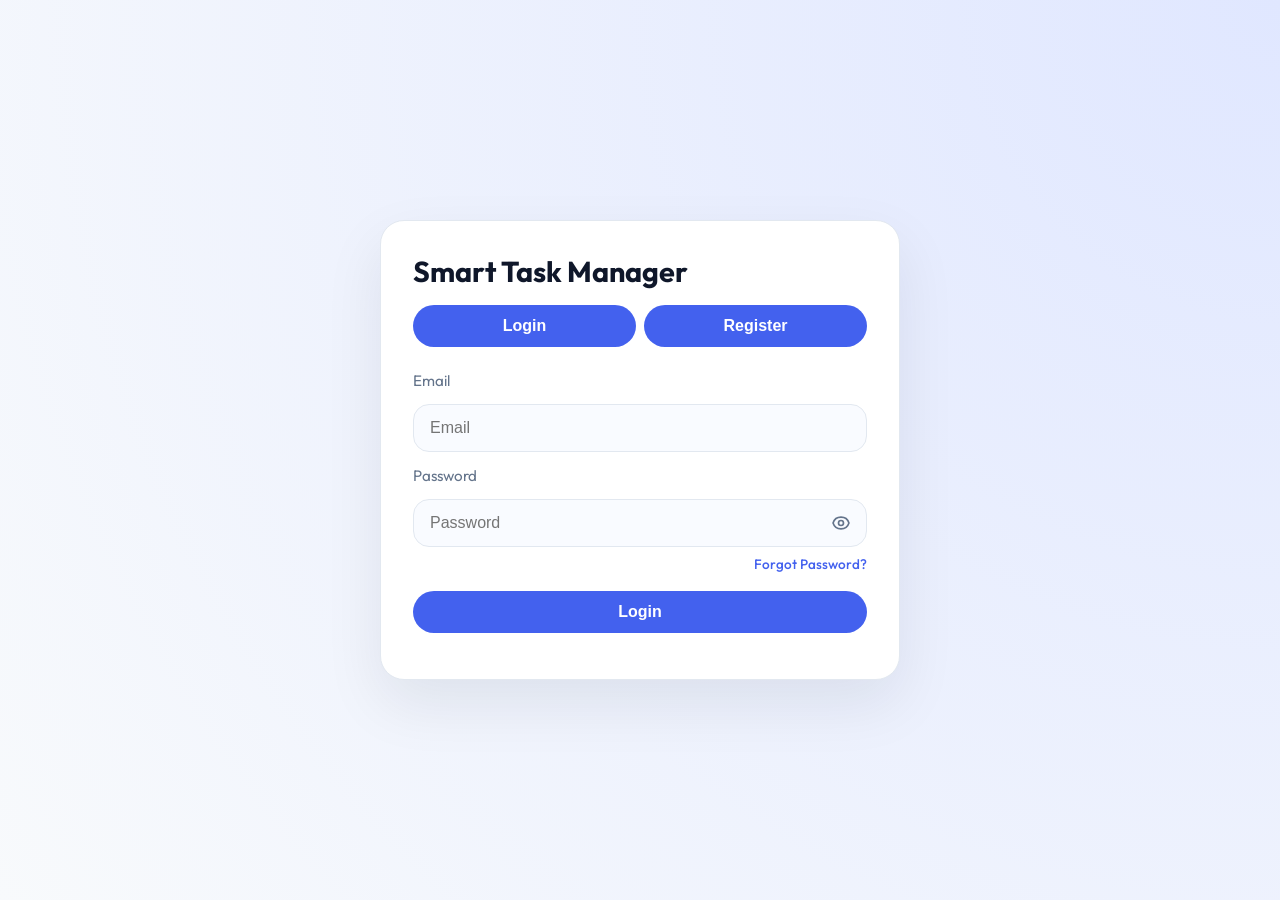
<file: index.html>
<!DOCTYPE html>
<html>
<head>
    <meta charset="UTF-8">
    <meta http-equiv="refresh" content="0; url=frontend/index.html">
    <title>Redirecting...</title>
    <script>
        window.location.href = "frontend/index.html";
    </script>
</head>
<body>
    <p>If you are not redirected, <a href="frontend/index.html">click here</a>.</p>
</body>
</html>
</file>
<file: frontend/styles.css>
:root {
  --background: #f8fafc;
  --card: #ffffff;
  --primary: #4361ee;
  --secondary: #7209b7;
  --border: #e2e8f0;
  --text: #0f172a;
  --muted: #64748b;
}

* {
  box-sizing: border-box;
}

body {
  margin: 0;
  font-family: 'Outfit', Inter, system-ui, sans-serif;
  background: radial-gradient(circle at top right, #e0e7ff 0%, #f8fafc 100%);
  color: var(--text);
  min-height: 100vh;
}

.container {
  min-height: 100vh;
  display: grid;
  place-items: center;
  padding: 24px;
}

.card {
  width: min(100%, 520px);
  background: var(--card);
  border: 1px solid var(--border);
  border-radius: 24px;
  box-shadow: 0 24px 60px rgba(15, 23, 42, 0.08);
  padding: 32px;
}

.auth-card h1,
.dashboard-card h1 {
  margin: 0 0 16px;
  font-size: clamp(1.8rem, 2.2vw, 2.6rem);
}

.form-toggle {
  display: flex;
  gap: 8px;
  margin-bottom: 24px;
}

.form-toggle button,
button {
  border: none;
  border-radius: 999px;
  padding: 12px 18px;
  cursor: pointer;
  transition: background 0.2s ease, color 0.2s ease;
}

.form-toggle button.active {
  background: var(--primary);
  color: white;
}

button {
  background: var(--primary);
  color: white;
  width: 100%;
  font-size: 1rem;
  font-weight: 600;
}

button.secondary {
  background: #eef2ff;
  color: var(--primary);
}

button:hover {
  opacity: 0.95;
}

.auth-form,
.task-form {
  display: grid;
  gap: 14px;
}

label {
  font-size: 0.95rem;
  color: var(--muted);
}

input,
textarea,
select {
  width: 100%;
  padding: 14px 16px;
  border-radius: 16px;
  border: 1px solid var(--border);
  background: #f9fbff;
  font-size: 1rem;
  color: var(--text);
}

textarea {
  min-height: 120px;
  resize: vertical;
}

.hidden {
  display: none !important;
}

.message {
  margin: 0;
  color: var(--muted);
}

.dashboard-header {
  display: flex;
  justify-content: space-between;
  align-items: center;
  gap: 16px;
  margin-bottom: 24px;
}

.task-controls {
  display: flex;
  flex-wrap: wrap;
  gap: 12px;
  margin-bottom: 24px;
}

.task-list {
  display: grid;
  gap: 16px;
}

.task-card {
  background: #f8fbff;
  padding: 18px;
  border-radius: 18px;
  border: 1px solid var(--border);
}

.task-card h3 {
  margin: 0 0 8px;
  font-size: 1.1rem;
}

.task-card p {
  margin: 0 0 12px;
  color: var(--muted);
}

.task-meta {
  display: flex;
  justify-content: space-between;
  gap: 12px;
  flex-wrap: wrap;
  font-size: 0.95rem;
}

.task-actions {
  margin-top: 14px;
  display: flex;
  gap: 12px;
}

/* Priority Styles */
.task-card.priority-High {
  border-left: 6px solid #ef4444;
}

.task-card.priority-Medium {
  border-left: 6px solid #f59e0b;
}

.task-card.priority-Low {
  border-left: 6px solid #10b981;
}

.priority-tag {
  display: inline-block;
  padding: 4px 10px;
  border-radius: 999px;
  font-size: 0.75rem;
  font-weight: 700;
  text-transform: uppercase;
  margin-bottom: 8px;
}

.priority-tag.High { background: #fee2e2; color: #991b1b; }
.priority-tag.Medium { background: #fef3c7; color: #92400e; }
.priority-tag.Low { background: #d1fae5; color: #065f46; }

.due-date {
  color: var(--muted);
  font-size: 0.85rem;
  display: flex;
  align-items: center;
  gap: 4px;
}

/* Form Row */
.form-row {
  display: grid;
  grid-template-columns: 1fr 1fr;
  gap: 12px;
}

.form-group {
  display: flex;
  flex-direction: column;
  gap: 6px;
}

.task-actions button {
  width: auto;
  padding: 10px 14px;
}

@media (max-width: 600px) {
  .card {
    padding: 24px;
  }

  .dashboard-header {
    flex-direction: column;
    align-items: stretch;
  }
}

.forgot-password-container {
  display: flex;
  justify-content: flex-end;
  margin-top: -6px;
  margin-bottom: 4px;
}

#forgotPasswordLink {
  font-size: 0.85rem;
  color: var(--primary);
  text-decoration: none;
  font-weight: 500;
  transition: opacity 0.2s;
}

#forgotPasswordLink:hover {
  opacity: 0.8;
  text-decoration: underline;
}

.form-footer {
  text-align: center;
  margin-top: 10px;
}

.back-link {
  font-size: 0.9rem;
  color: var(--muted);
  text-decoration: none;
  transition: color 0.2s;
}

.back-link:hover {
  color: var(--primary);
  text-decoration: underline;
}

#forgotPasswordForm h2 {
  font-size: 1.4rem;
  margin: 0 0 10px;
  color: var(--text);
}

.password-field {
  position: relative;
  display: flex;
  align-items: center;
}

.password-field input {
  padding-right: 48px;
}

.eye-btn {
  position: absolute;
  right: 16px;
  background: none !important;
  border: none;
  padding: 0;
  width: auto;
  cursor: pointer;
  color: var(--muted);
  display: flex;
  align-items: center;
}

.eye-btn:hover {
  color: var(--primary);
}

.eye-btn svg {
  width: 20px;
  height: 20px;
}
</file>
